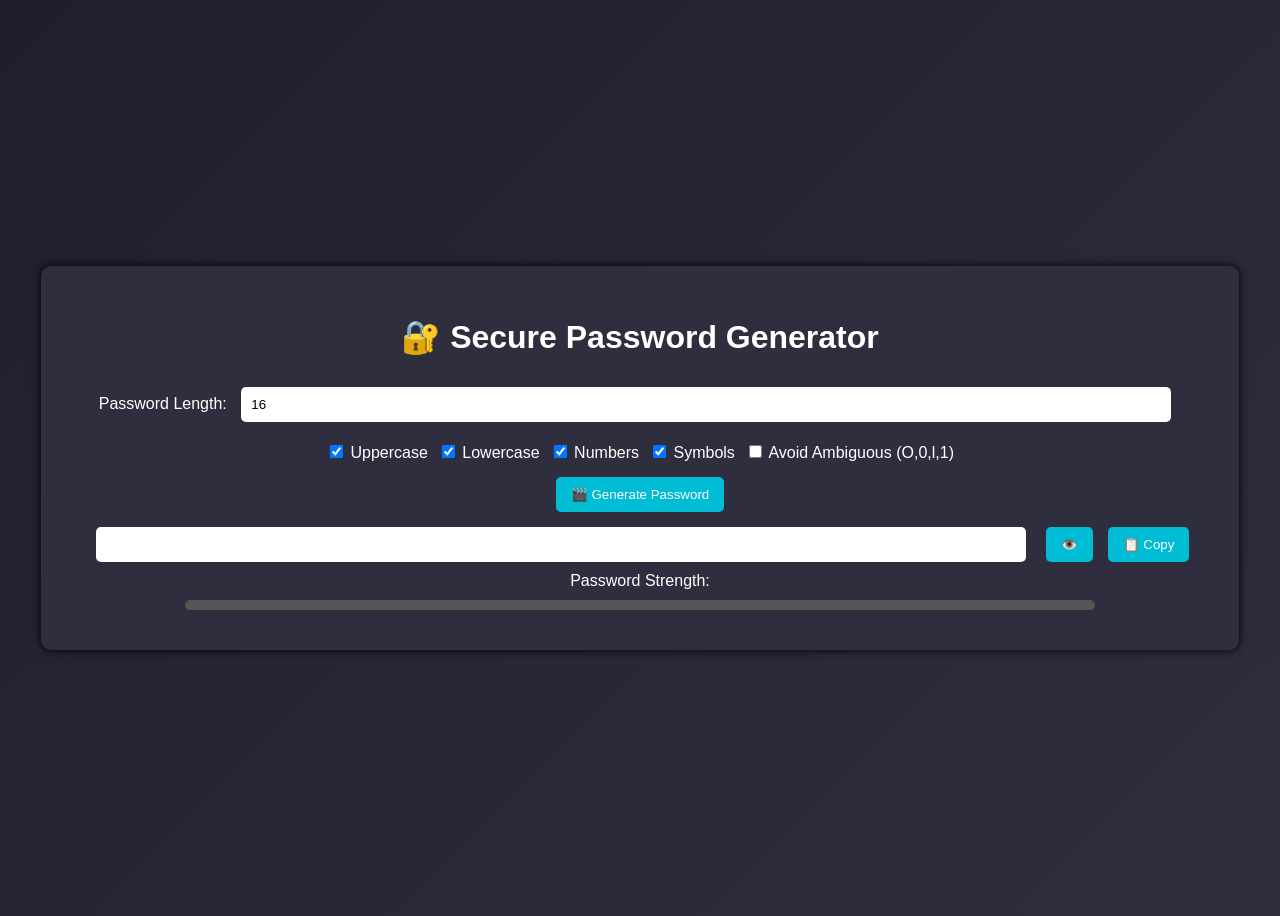
<file: index.html>
<!DOCTYPE html>
<html lang="en">
<head>
  <meta charset="UTF-8" />
  <meta name="viewport" content="width=device-width, initial-scale=1.0" />
  <title>Secure Password Generator</title>
  <link rel="icon" type="image/x-icon" href="lock.png"/>
  <link rel="stylesheet" href="yes.css" />
</head>
<body>
  <div class="container">
    
    <h1>🔐 Secure Password Generator</h1>

    <label>Password Length:</label>
    <input type="number" id="length" min="8" max="32" value="16" />

    <div class="options">
      <label><input type="checkbox" id="uppercase" checked /> Uppercase</label>
      <label><input type="checkbox" id="lowercase" checked /> Lowercase</label>
      <label><input type="checkbox" id="numbers" checked /> Numbers</label>
      <label><input type="checkbox" id="symbols" checked /> Symbols</label>
      <label><input type="checkbox" id="noAmbiguous" /> Avoid Ambiguous (O,0,l,1)</label>
    </div>

    <button onclick="generatePassword()">🎬 Generate Password</button>

    <div class="output-group">
      <input type="text" id="output" readonly />
      <button onclick="toggleVisibility()">👁️</button>
      <button onclick="copyPassword()">📋 Copy</button>
    </div>

    <div class="strength">
      <label>Password Strength:</label>
      <div id="strengthBar"></div>
    </div>

   
  </div>

  <div id="toast"></div>
  <script src="yes.js"></script>
</body>
</html>
</file>
<file: yes.css>
#h1{
  margin-left: 700px;
  margin-bottom: 700px;
}

body {
  font-family: 'Segoe UI', sans-serif;
  background: linear-gradient(135deg, #1e1e2f, #2e2e3e);
  color: #fff;
  display: flex;
  justify-content: center;
  align-items: center;
  height: 100vh;
}

.container {
  
  background: #2e2e3e;
  padding: 30px;
  border-radius: 10px;
  text-align: center;
  box-shadow: 0 0 10px #000;
  width: 90%;
  
  
}

input[type="number"],
input[type="text"] {
  padding: 10px;
  margin: 10px;
  width: 80%;
  border-radius: 5px;
  border: none;
}

button {
  padding: 10px 15px;
  margin: 5px;
  background: #00bcd4;
  color: #fff;
  border: none;
  border-radius: 5px;
  cursor: pointer;
}

button:hover {
  background: #0097a7;
}

.options {
  display: flex;
  flex-wrap: wrap;
  justify-content: center;
  gap: 10px;
  margin: 10px 0;
}

.output-group {
  display: flex;
  justify-content: center;
  align-items: center;
  gap: 5px;
}

#strengthBar {
  height: 10px;
  width: 80%;
  margin: 10px auto;
  background: #555;
  border-radius: 5px;
  transition: width 0.3s ease;
}

#toast {
  position: fixed;
  bottom: 20px;
  left: 50%;
  transform: translateX(-50%);
  background: #00bcd4;
  color: #fff;
  padding: 10px 20px;
  border-radius: 5px;
  display: none;
}
</file>
